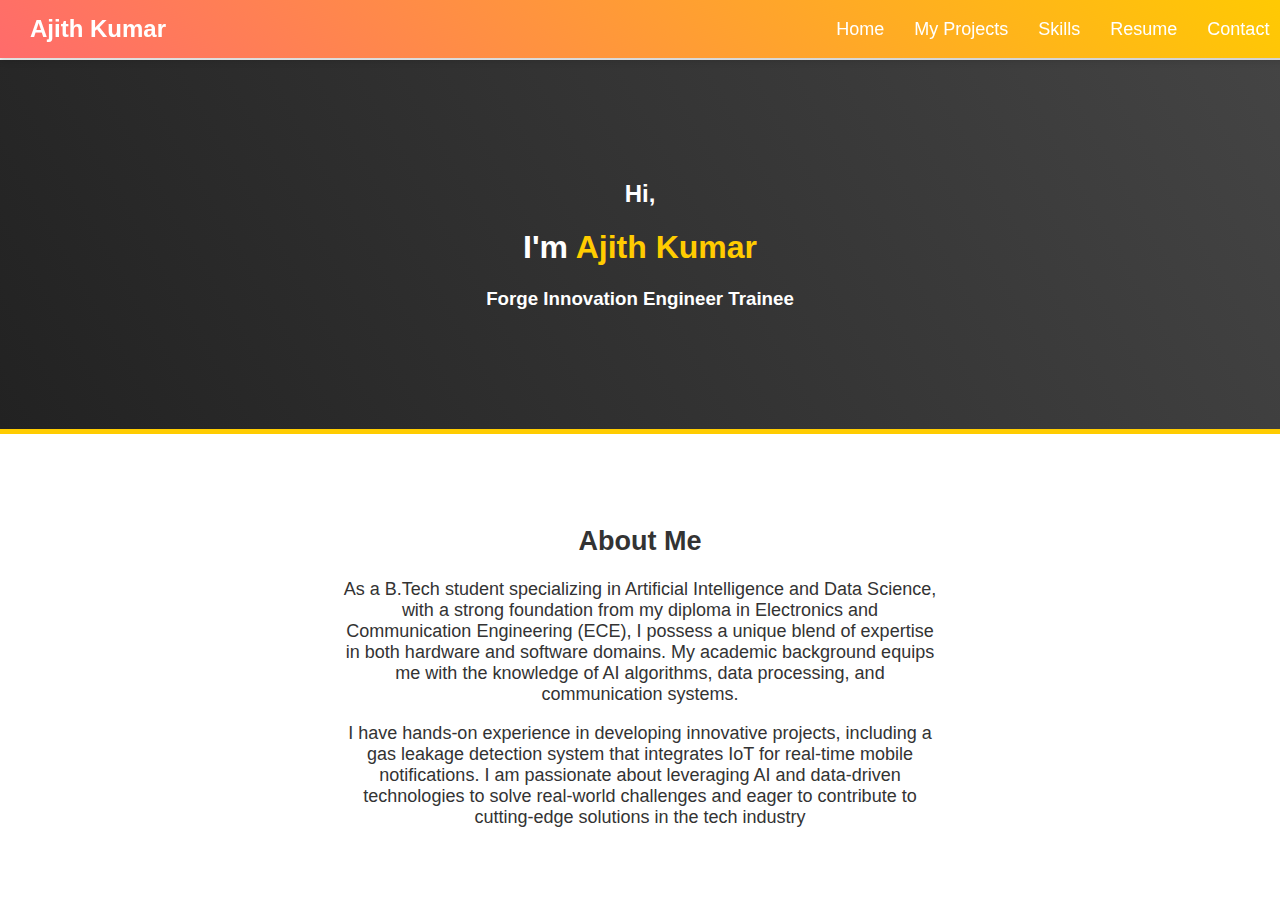
<file: index.html>
<!DOCTYPE html>
<html lang="en">
<head>
    <meta charset="UTF-8">
    <meta name="viewport" content="width=device-width, initial-scale=1.0">
    <title>Ajith Kumar's Portfolio</title>
    <link rel="stylesheet" href="styles.css">
</head>
<body>

    <nav class="navbar">
        <div class="logo">Ajith Kumar</div>
        <ul class="nav-links">
            <li><a href="index.html">Home</a></li>
            <li><a href="myprojects.html">My Projects</a></li>
            <li><a href="index.html#skills">Skills</a></li>
            <li><a href="index.html#resume">Resume</a></li>
            <li><a href="index.html#contact">Contact</a></li>
        </ul>
    </nav>

    <section id="home" class="intro">
        <h2>Hi,</h2>
        <h1>I'm <span class="highlight">Ajith Kumar</span></h1>
        <h3>Forge Innovation Engineer Trainee</h3>
    </section>

    <section class="about">
        <div class="about-content">
            <div class="about-text">
                <h2>About Me</h2>
                <p>
                    As a B.Tech student specializing in Artificial Intelligence and Data Science,
                    with a strong foundation from my diploma in Electronics and
                    Communication Engineering (ECE), I possess a unique blend of expertise in
                    both hardware and software domains. My academic background equips me
                    with the knowledge of AI algorithms, data processing, and communication
                    systems.
                </p>
                <p>
                    I have hands-on experience in developing innovative projects,
                    including a gas leakage detection system that integrates IoT for real-time
                    mobile notifications. I am passionate about leveraging AI and data-driven
                    technologies to solve real-world challenges and eager to contribute to
                    cutting-edge solutions in the tech industry
                </p>
            </div>
        </div>
    </section>        

          

        </div>
    </section>

</body>
</html>
</file>
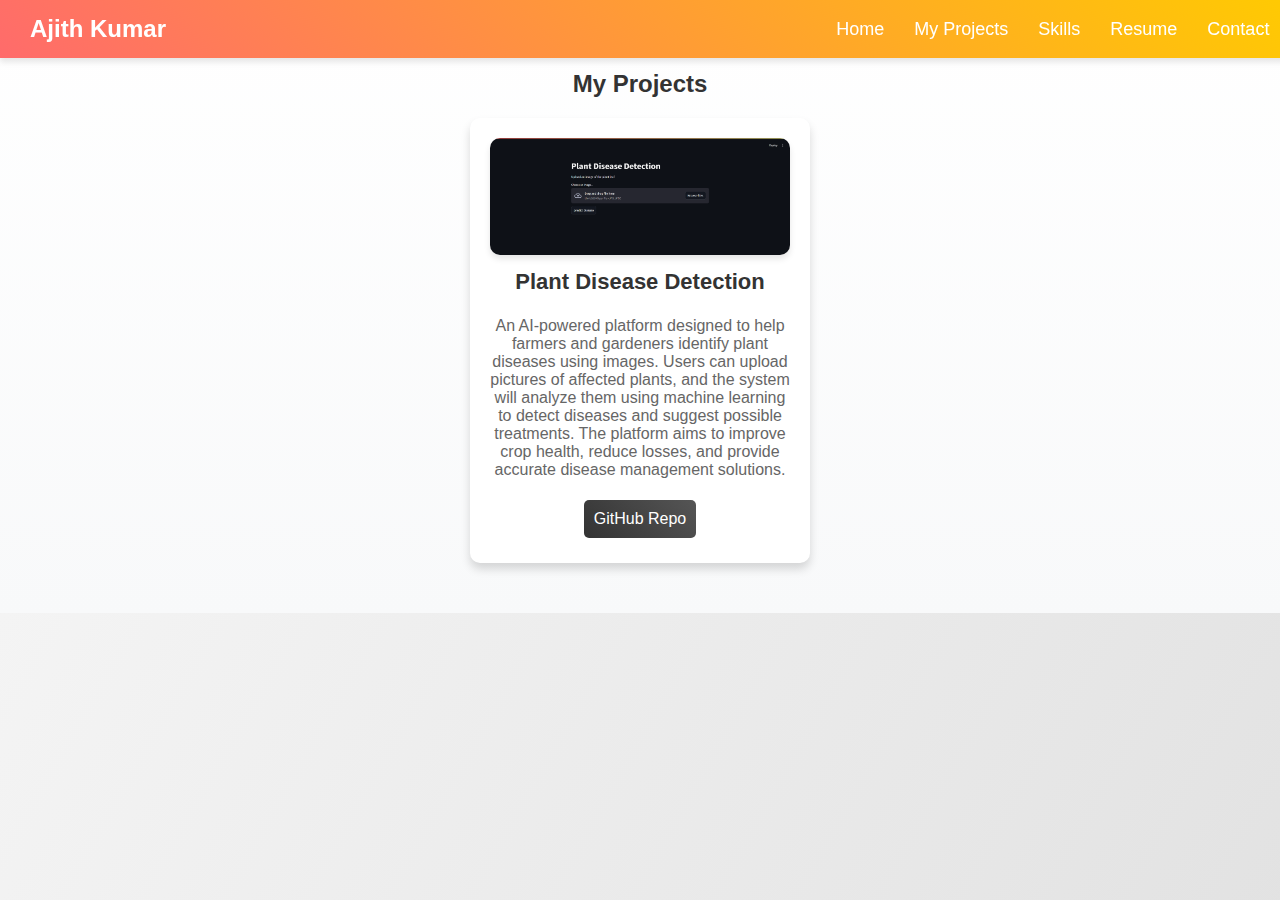
<file: myprojects.html>
<!DOCTYPE html>
<html lang="en">
<head>
    <meta charset="UTF-8">
    <meta name="viewport" content="width=device-width, initial-scale=1.0">
    <title>Ajith Kumar's Portfolio</title>
    <link rel="stylesheet" href="styles.css">
</head>
<body>
    <nav class="navbar">
        <div class="logo">Ajith Kumar</div>
        <ul class="nav-links">
            <li><a href="index.html">Home</a></li>
            <li><a href="myprojects.html">My Projects</a></li>
            <li><a href="index.html#skills">Skills</a></li>
            <li><a href="index.html#resume">Resume</a></li>
            <li><a href="index.html#contact">Contact</a></li>
        </ul>
    </nav>
<section class="projects">
    <h2>My Projects</h2>
    <div class="project-list">

        
        <div class="project">
            <img src="Assests\plant.png">
            <h3> Plant Disease Detection</h3>
            <p>  
                An AI-powered platform designed to help farmers and gardeners identify plant diseases using images. Users can upload pictures of affected plants, and the system will analyze them using machine learning to detect diseases and suggest possible treatments. The platform aims to improve crop health, reduce losses, and provide accurate disease management solutions.    
            </p>
            <div class="project-links">
                <a href="https://github.com/ajithkumar0987/plant_disease_detection" target="_blank">GitHub Repo</a>
            </div>
        </div>

       

      

    </div>
</section>
</body>
</html>
</file>
<file: styles.css>
body {
    font-family: Arial, sans-serif;
    margin: 0;
    padding: 0;
    background: linear-gradient(120deg, #f4f4f4, #e0e0e0);
    color: #333;
}

.navbar {
    display: flex;
    justify-content: space-between;
    align-items: center;
    background: linear-gradient(45deg, #ff6b6b, #ffcc00);
    padding: 15px 30px;
    position: fixed;
    width: 98%;
    top: 0;
    z-index: 100;
    box-shadow: 0 4px 6px rgba(0, 0, 0, 0.1);
}

.logo {
    color: white;
    font-size: 24px;
    font-weight: bold;
}

.nav-links {
    list-style: none;
    display: flex;
    margin: 0;
    padding: 0;
}

.nav-links li {
    margin: 0 15px;
}

.nav-links a {
    color: white;
    text-decoration: none;
    font-size: 18px;
    transition: color 0.3s ease;
}

.nav-links a:hover {
    color: #222;
}

.intro {
    text-align: center;
    padding: 100px 20px;
    background: linear-gradient(60deg, #222, #444);
    color: white;
    margin-top: 60px;
    border-bottom: 5px solid #ffcc00;
}

.highlight {
    color: #ffcc00;
    font-weight: bold;
}

.about {
    padding: 50px 20px;
    background-color: white;
    text-align: center;
}

.about-content {
    display: flex;
    align-items: center;
    justify-content: center;
    max-width: 1000px;
    margin: auto;
}

.about-text {
    width: 60%;
    padding: 20px;
    font-size: 18px;
}

.about-img {
    width: 40%;
}

.about-img img {
    width: 100%;
    border-radius: 20px;
    box-shadow: 0 4px 8px rgba(0, 0, 0, 0.2);
}

.projects {
    padding: 50px 20px;
    text-align: center;
    background: linear-gradient(180deg, white, #f8f9fa);
}

.project-list {
    display: flex;
    justify-content: center;
    gap: 20px;
    flex-wrap: wrap;
    max-width: 1200px;
    margin: auto;
}

.project {
    background: #ffffff;
    border-radius: 10px;
    padding: 20px;
    width: 300px;
    text-align: center;
    box-shadow: 0px 6px 10px rgba(0, 0, 0, 0.15);
    transition: transform 0.3s ease;
}

.project:hover {
    transform: scale(1.05);
}

.project img, .project video {
    width: 100%;
    border-radius: 10px;
    box-shadow: 0 4px 6px rgba(0, 0, 0, 0.1);
}

.project h3 {
    margin-top: 10px;
    font-size: 22px;
    color: #333;
}

.project p {
    font-size: 16px;
    color: #666;
}

.project-links {
    margin-top: 10px;
}

.project-links a {
    display: inline-block;
    text-decoration: none;
    color: white;
    background: linear-gradient(45deg, #333, #555);
    padding: 10px;
    margin: 5px;
    border-radius: 5px;
    transition: 0.3s ease-in-out;
}

.project-links a:hover {
    background: linear-gradient(45deg, #ff6b6b, #ffcc00);
    color: #222;
}
</file>
